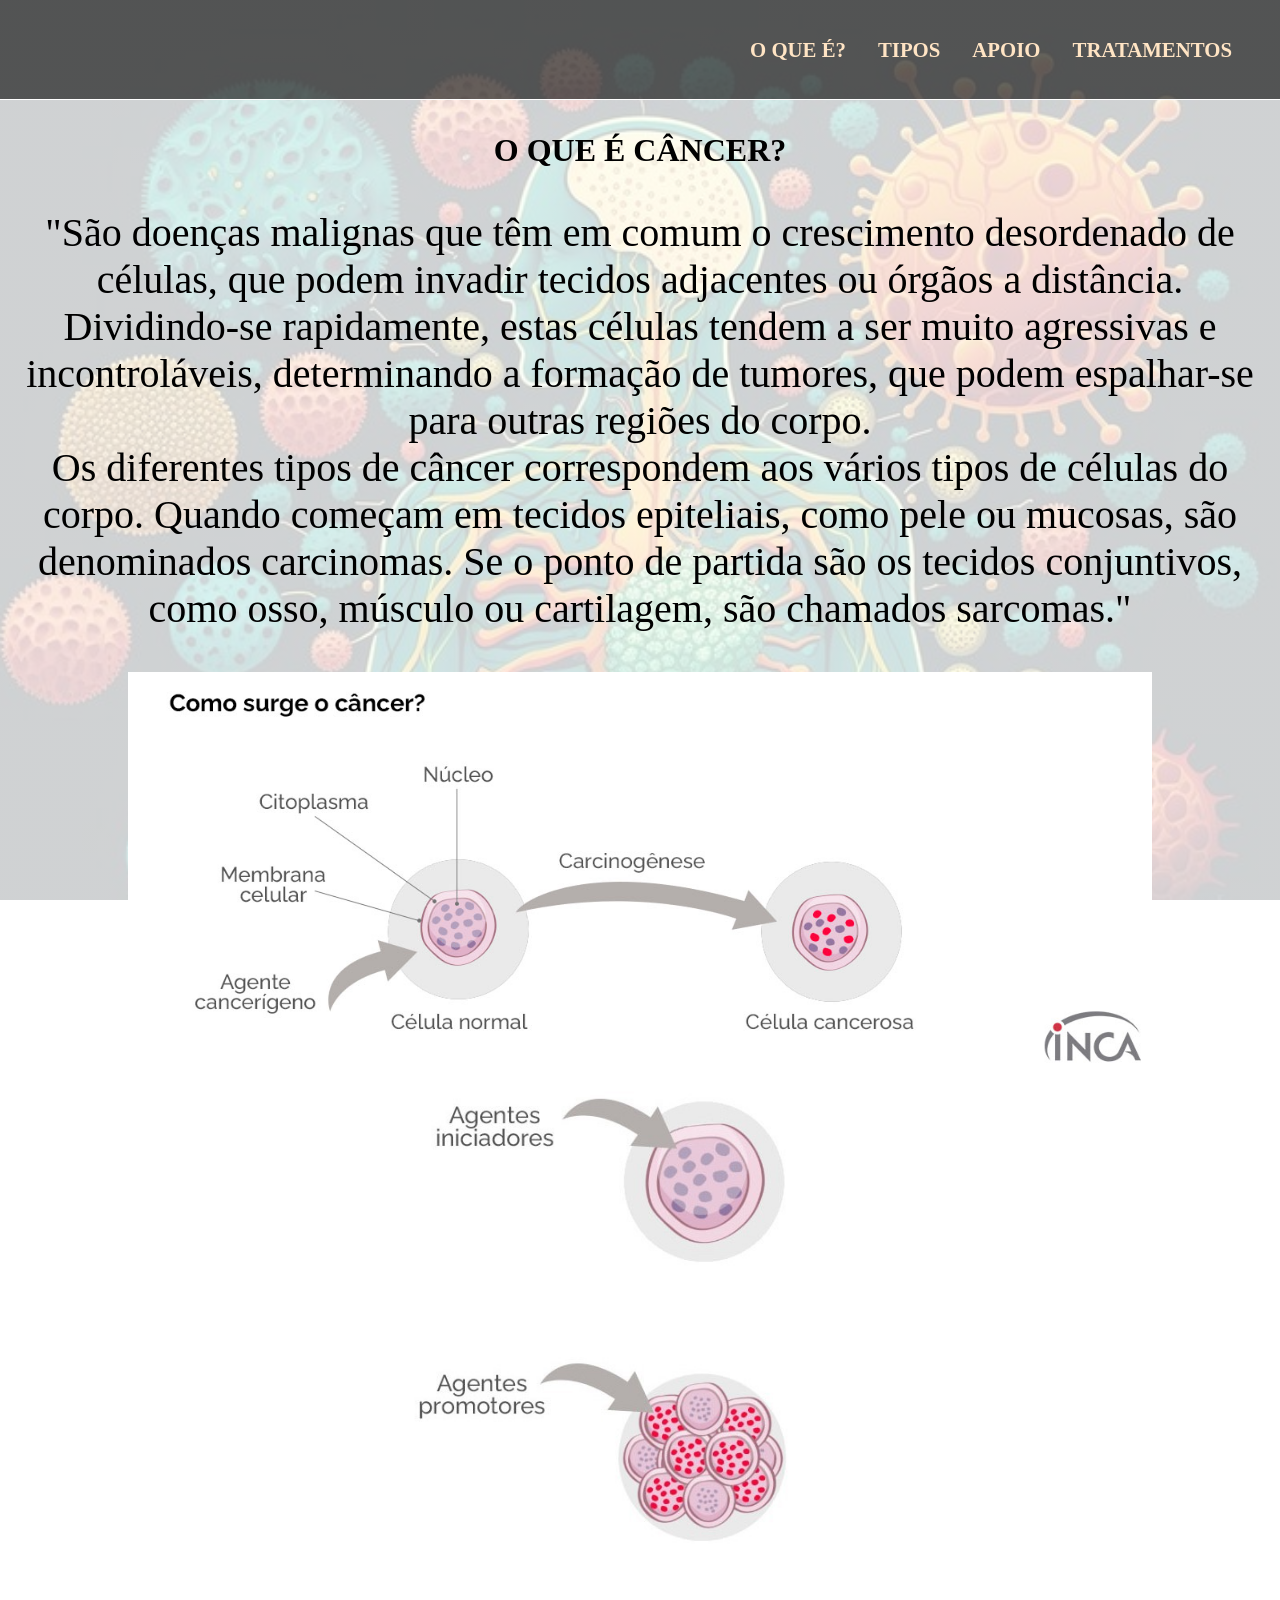
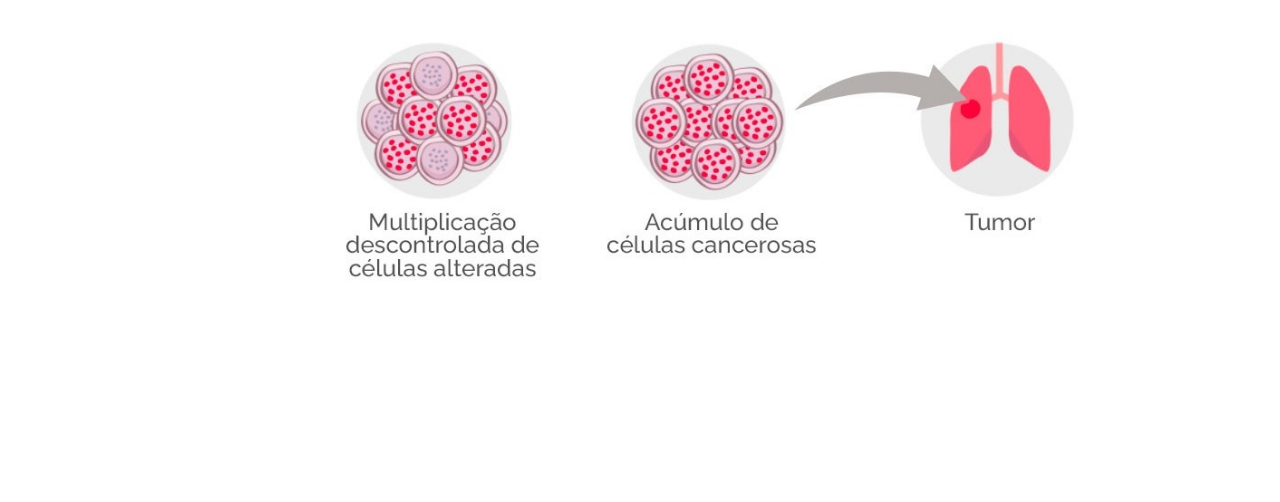
<file: index.html>
<!DOCTYPE html>
<html lang="pt-br">
<head>
    <meta charset="UTF-8">
    <meta name="viewport" content="width=device-width, initial-scale=1.0">
    <title>HOME</title>
    <link rel="stylesheet" href="style.css">
</head>
<!--INDEX -->


<body>
   

    <div class="container">

        <nav>
            
            <ul>
                
                <li> <a href="index.html">O QUE É?</a></li>
                <li> <a href="tipos.html">TIPOS</a></li>
                <li> <a href="apoio.html">APOIO</a></li>
                <li> <a href="tratamento.html">TRATAMENTOS</a></li>
                
            

            </ul>
        </nav>
        <!-- IMAGEM DE FUNDO/-->
    
    
        <main>
            <h1> O QUE É CÂNCER?</h1>                        
                    <p> 
                        "São doenças malignas que têm em comum o crescimento desordenado de células,
                        que podem invadir tecidos adjacentes ou órgãos a distância. <br>
                        Dividindo-se rapidamente, estas células tendem a ser muito agressivas e incontroláveis,
                        determinando a formação de tumores, que podem espalhar-se para outras regiões do corpo. <br>
                        Os diferentes tipos de câncer correspondem aos vários tipos de células do corpo. 
                        Quando começam em tecidos epiteliais, como pele ou mucosas, são denominados carcinomas.
                        Se o ponto de partida são os tecidos conjuntivos, como osso, músculo ou cartilagem, 
                        são chamados sarcomas." <br>
                        

              
                        </p>

        <div class="comosurge">          
        <img src="img/comosurge.jpg" alt="como surge o cancer"><br>
        <img src="img/comosurge2.jpg" alt=""><br>
        <img src="img/comosurge3.jpg" alt=""><br>
        <img src="img/comosurge4.jpg" alt=""><br>
        </div>
        </main>  
        
        
        
        

    </div>
</body>





</html>
</file>
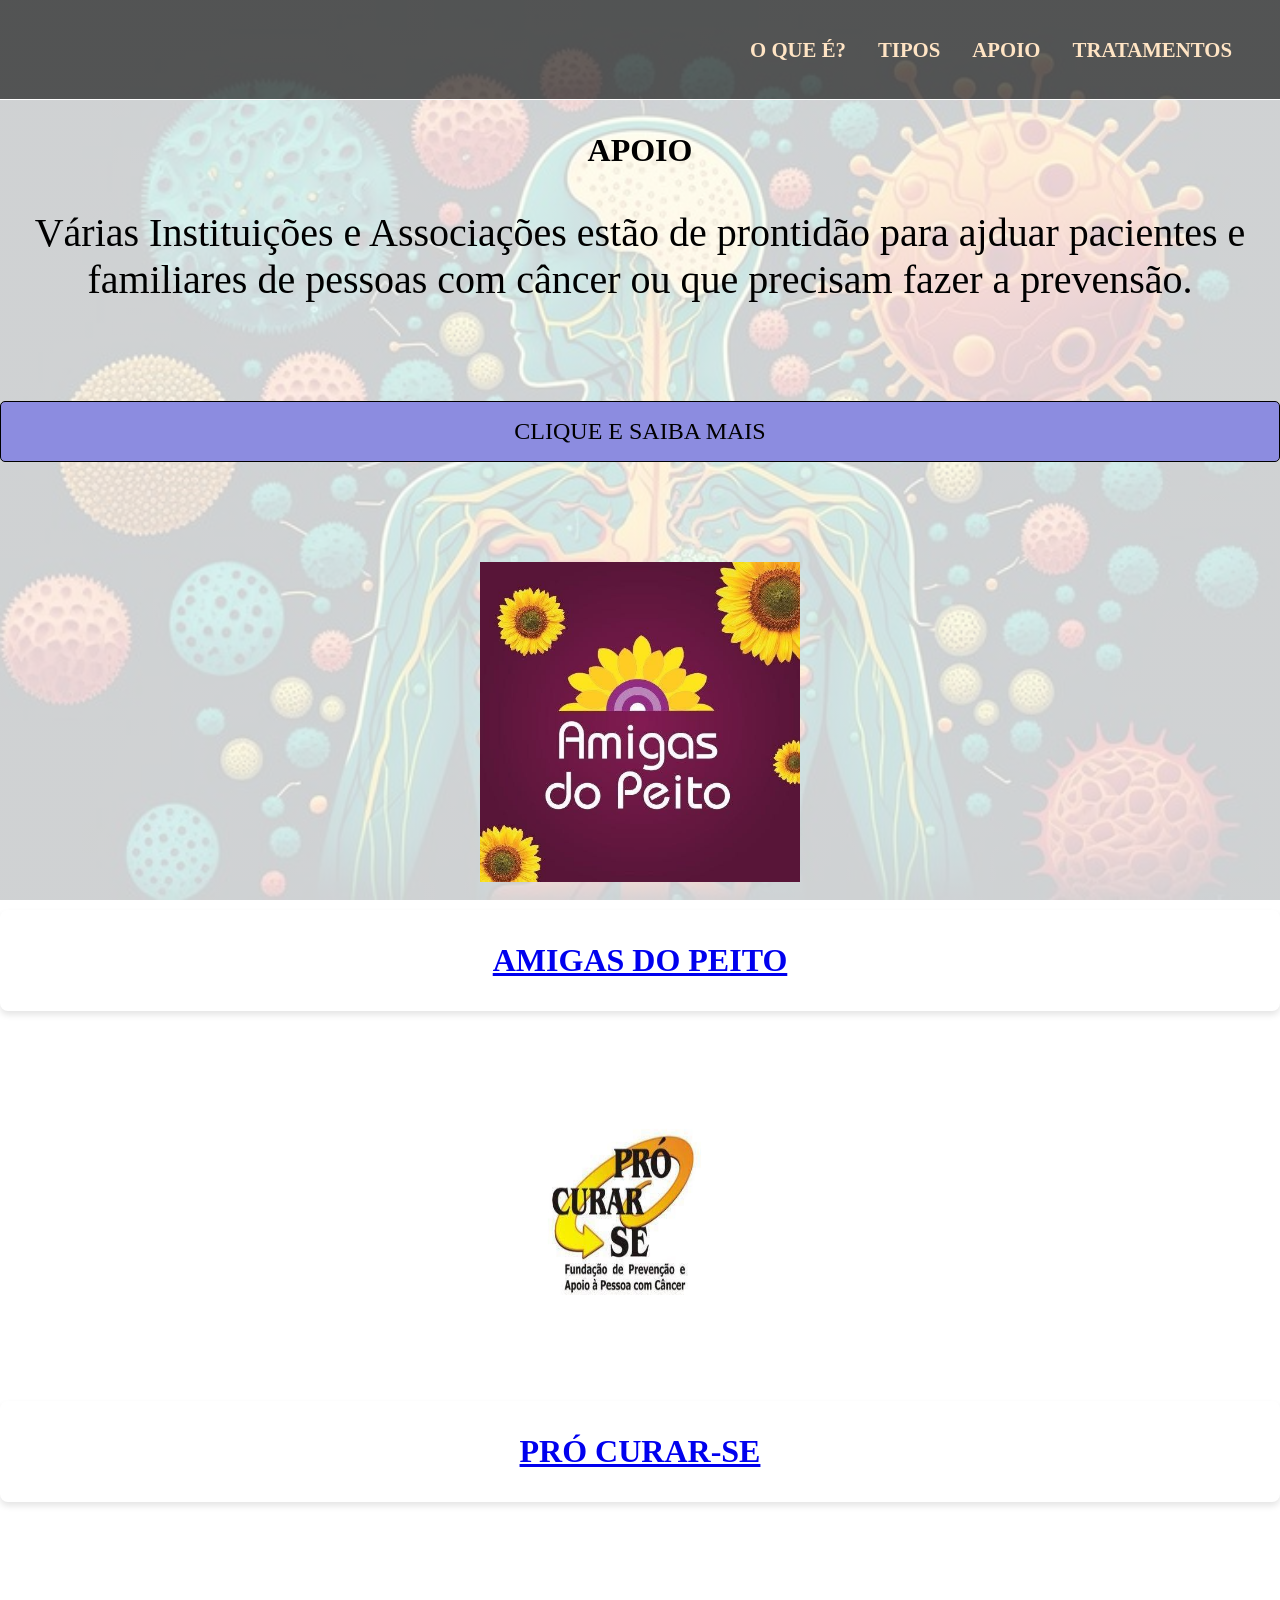
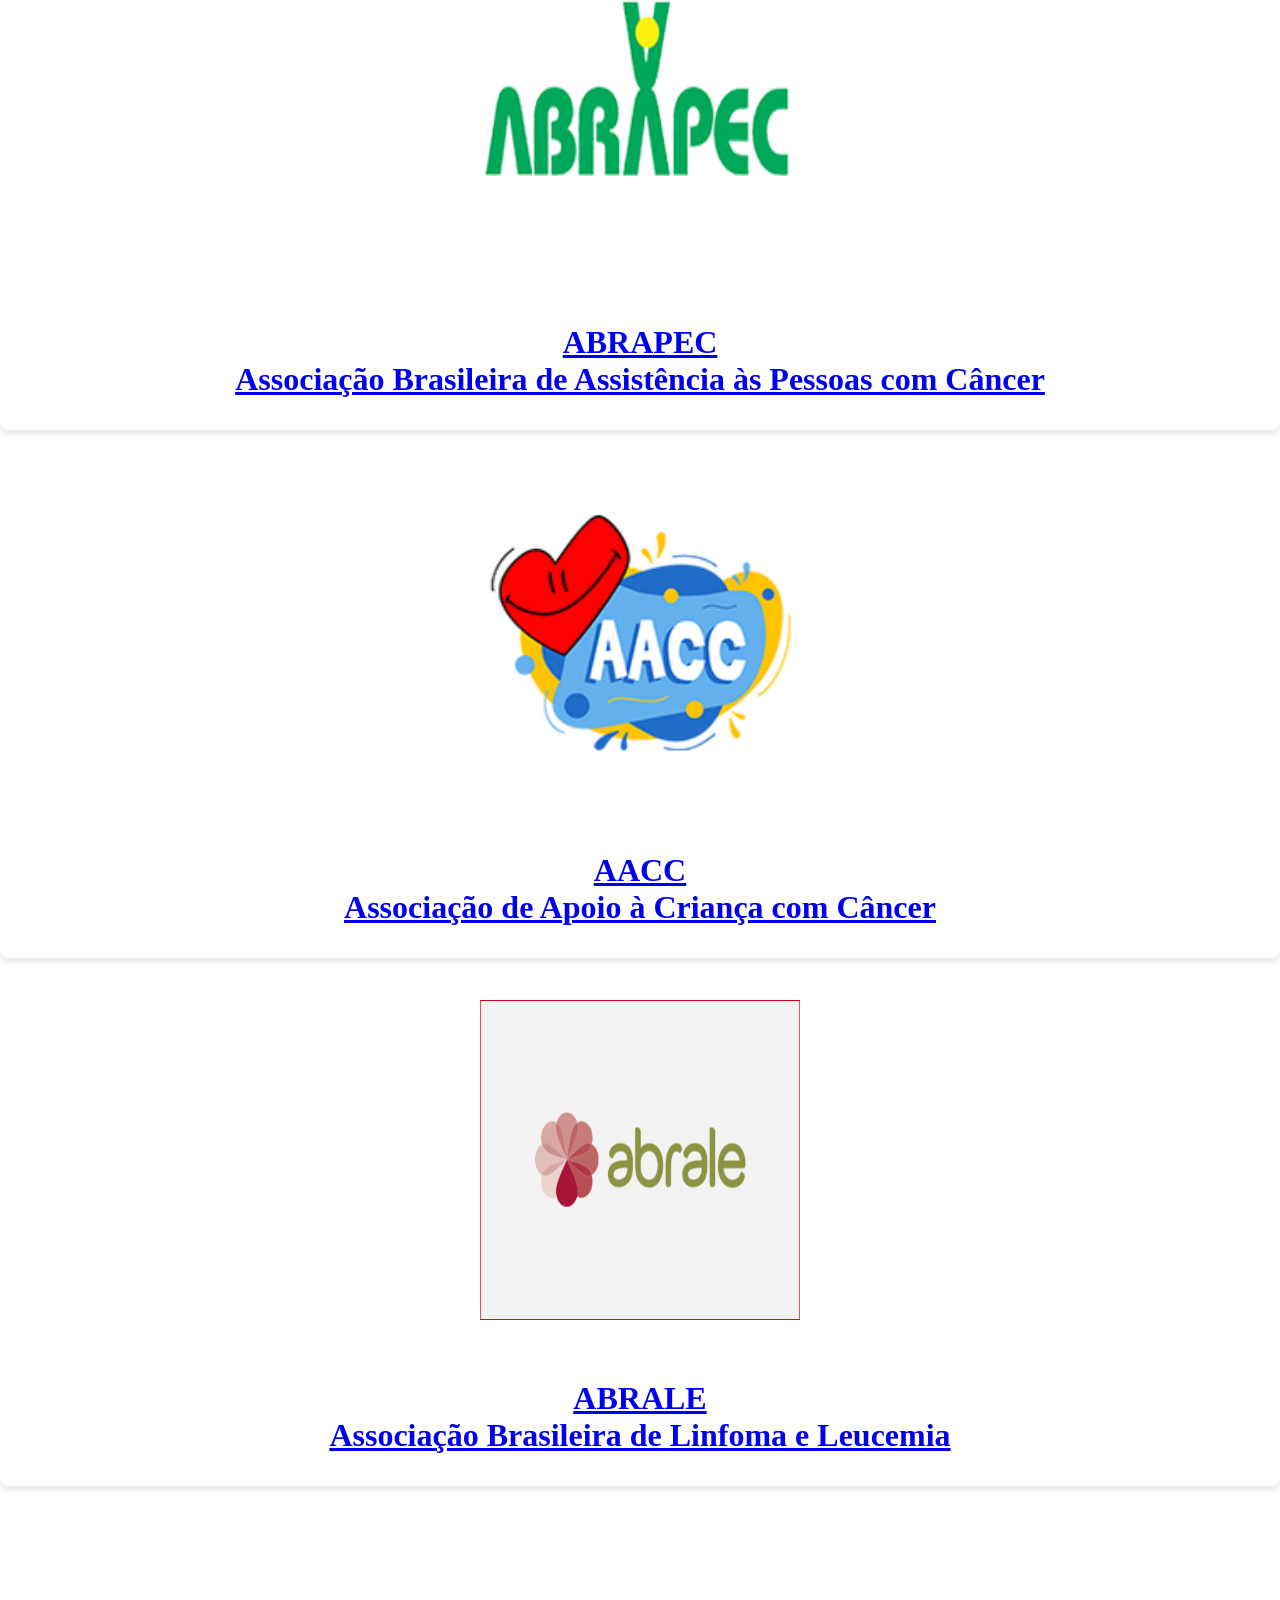
<file: apoio.html>
<!DOCTYPE html>
<html lang="pt-br">
<head>
    <meta charset="UTF-8">
    <meta name="viewport" content="width=device-width, initial-scale=1.0">
    <title>Sayara Teles/EXPERIÊNCIAS</title>
    <link rel="stylesheet" href="style.css">
</head>

<body>
    <div class="container">

    <nav>
        <ul>
            <li> <a href="index.html">O QUE É?</a></li>
            <li> <a href="tipos.html">TIPOS</a></li>
            <li> <a href="apoio.html">APOIO</a></li>
            <li> <a href="tratamento.html">TRATAMENTOS</a></li>
            

        </ul>
    </nav>
    
    <main>
              
       <h1> APOIO</h1>
           
  

                <p> Várias Instituições e Associações estão de prontidão para ajduar pacientes e familiares
                     de pessoas com câncer ou que precisam fazer a prevensão. </p><br>

                     <P class="saibamais"></P><br><br>

            <div class="apoioetratamento">     
               <ul >
                <img src="img apoio/amigas do peito.jpg" alt="">
                    <li > <a href="https://www.amigasdopeito.com">AMIGAS DO PEITO</a> </li> <br>
                <img src="img apoio/procurar-se.jpg" alt="">    
                    <li > <a href="https://www.facebook.com/procurarse/?locale=pt_BR/"> PRÓ CURAR-SE</a> </li> <br>
                <img src="img apoio/abrapec.png" alt="">      
                    <li ><a href="https://www.abrapec.org/">ABRAPEC <br> Associação Brasileira de Assistência às Pessoas com Câncer </a> </li> <br>
                 <img src="img apoio/aacc.png" alt=""> 
                    <li >  <a href="https://www.aacc.org.br/">AACC <br> Associação de Apoio à Criança com Câncer</a> </li> <br>
                 <img src="img apoio/abrale.jpg" alt="">     
                    <li >  <a href="https://abrale.org.br/">ABRALE <br> Associação Brasileira de Linfoma e Leucemia </a></li> <br>
              
                    
            


               </ul>
      

     
    </main>  
   </div> 
   
</body>


</html>
</file>
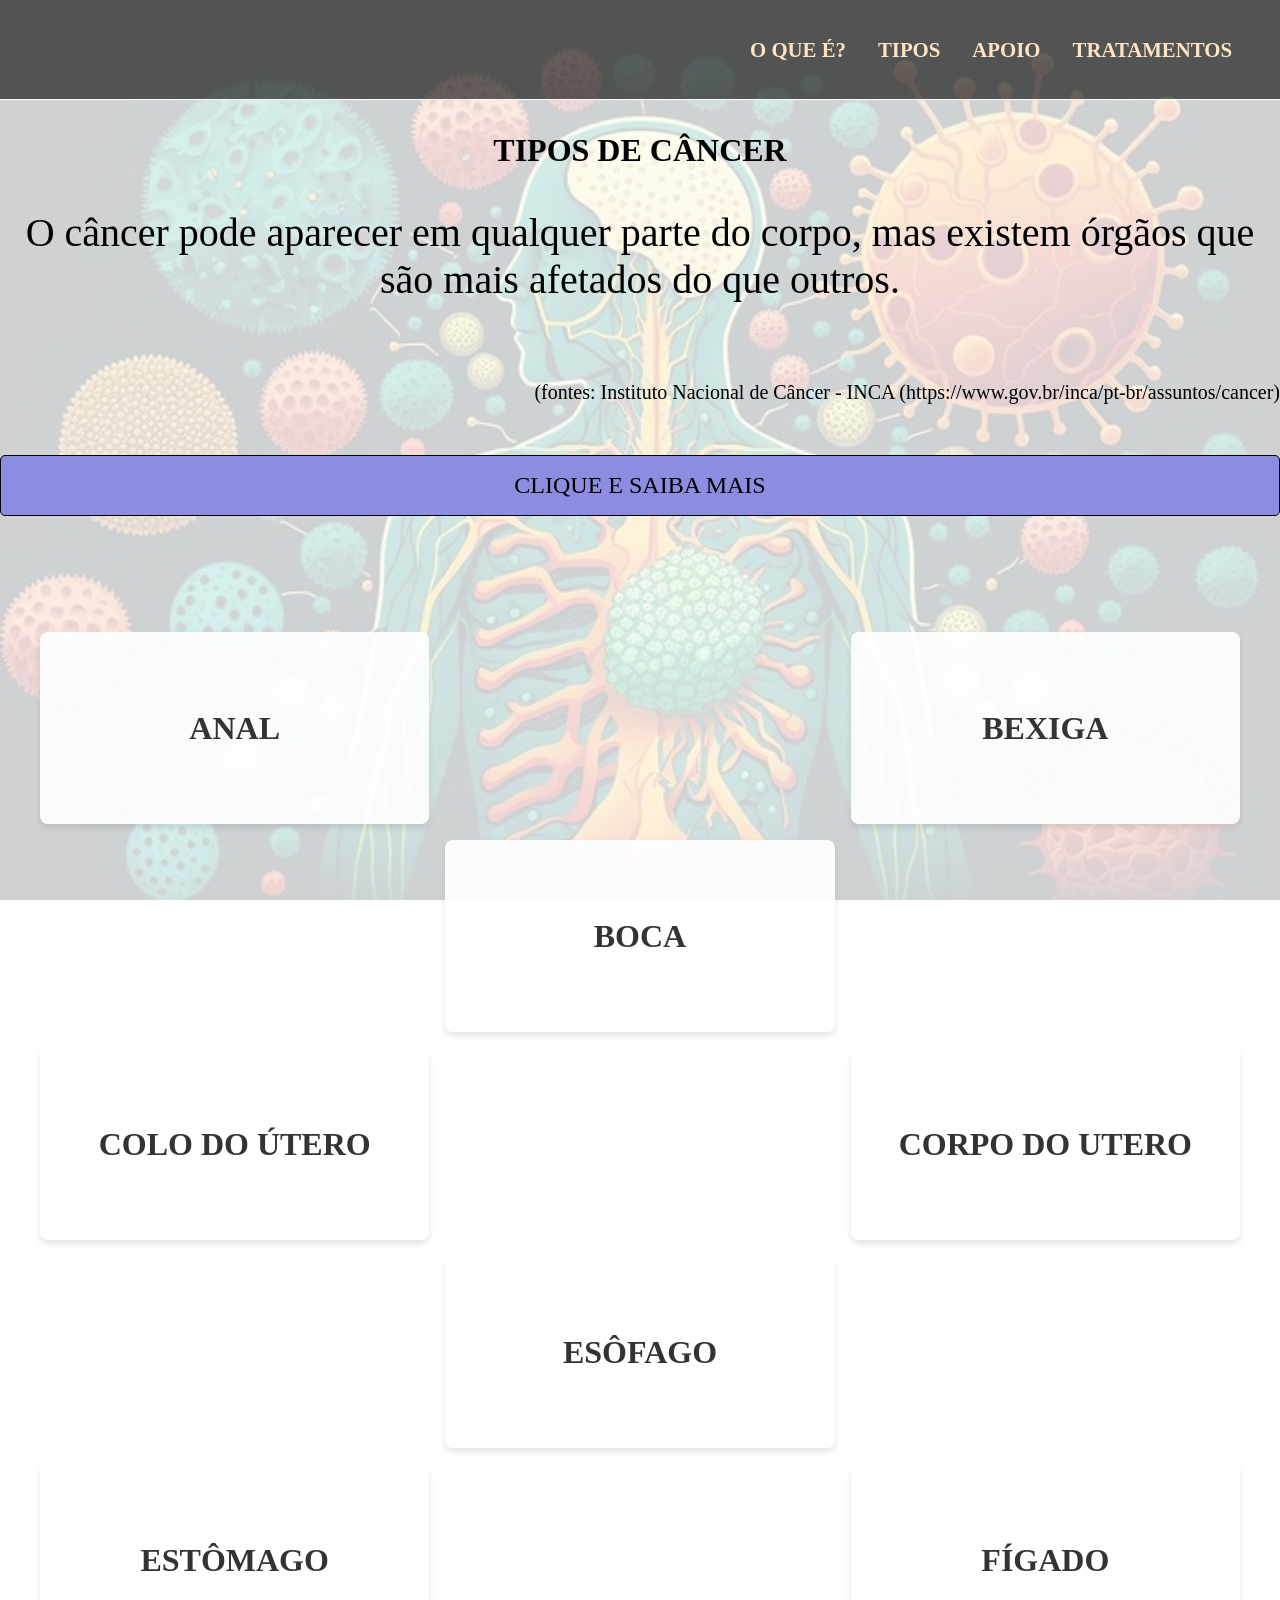
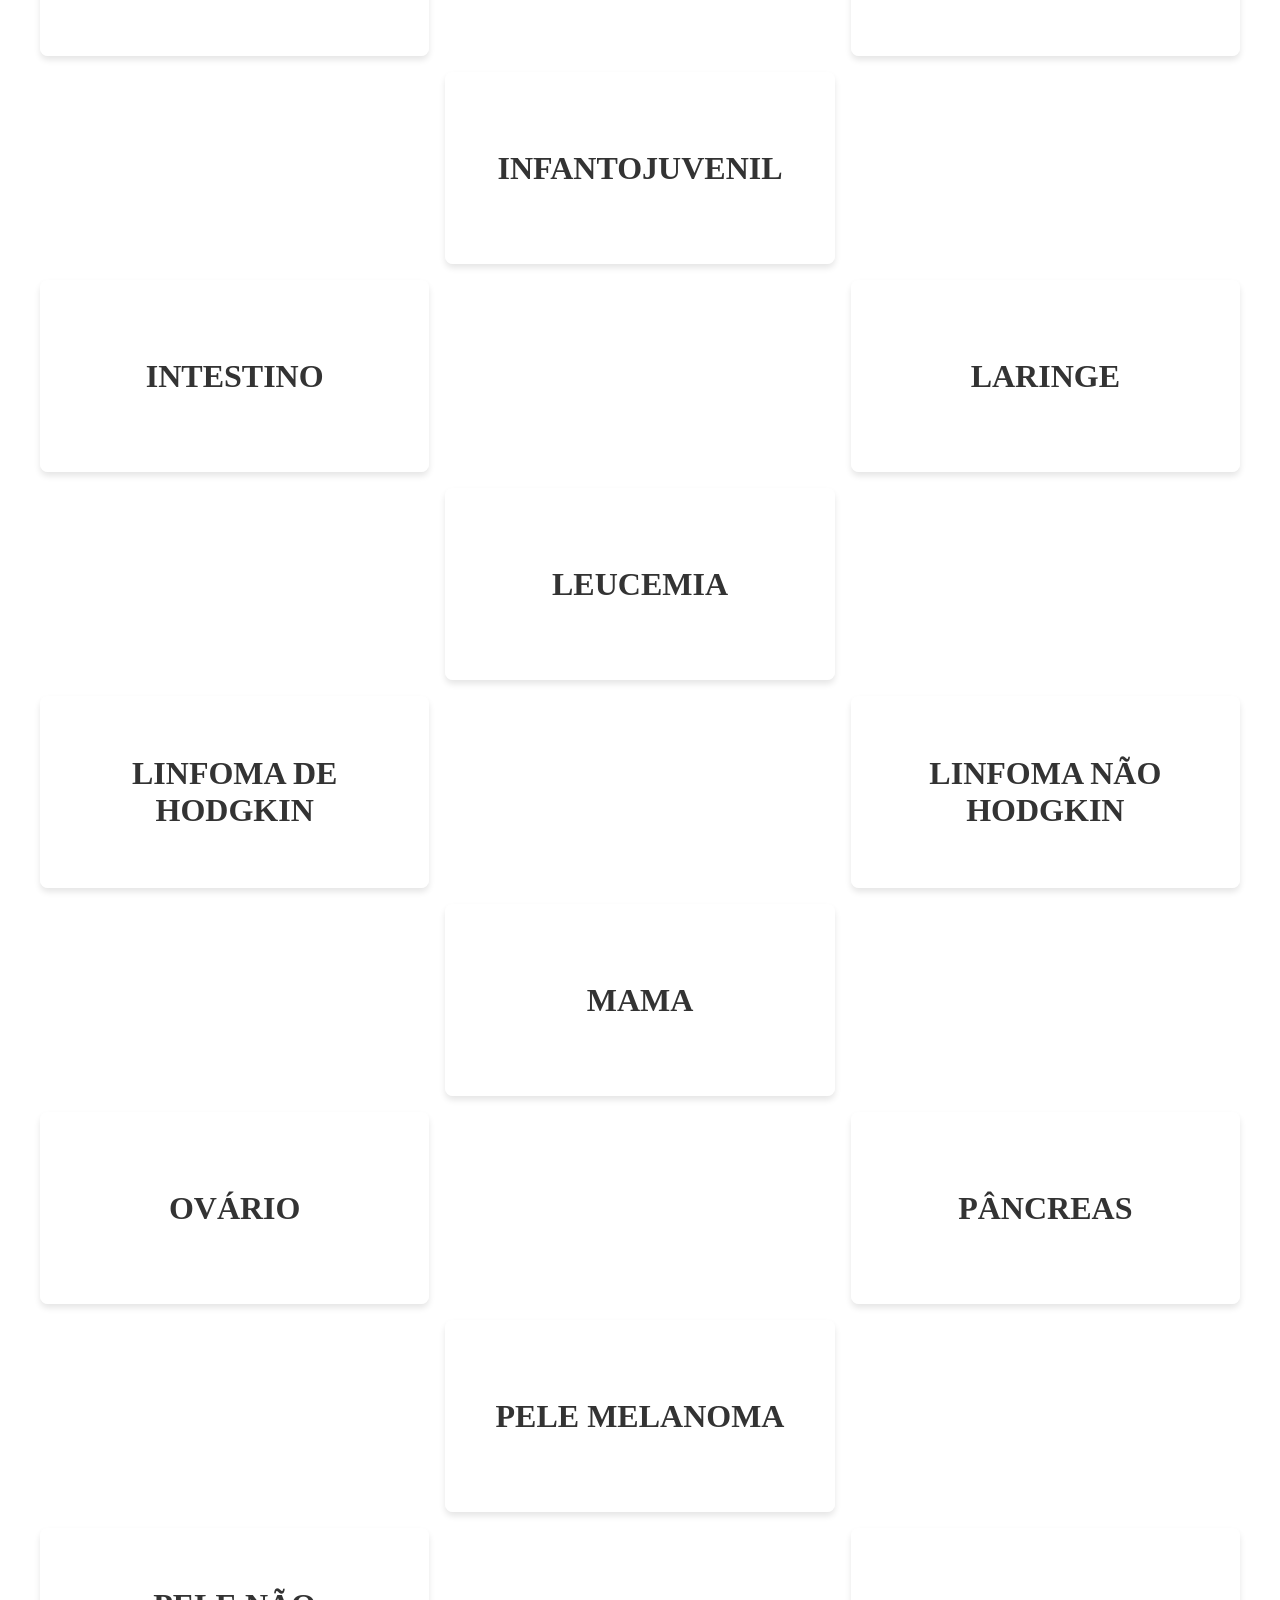
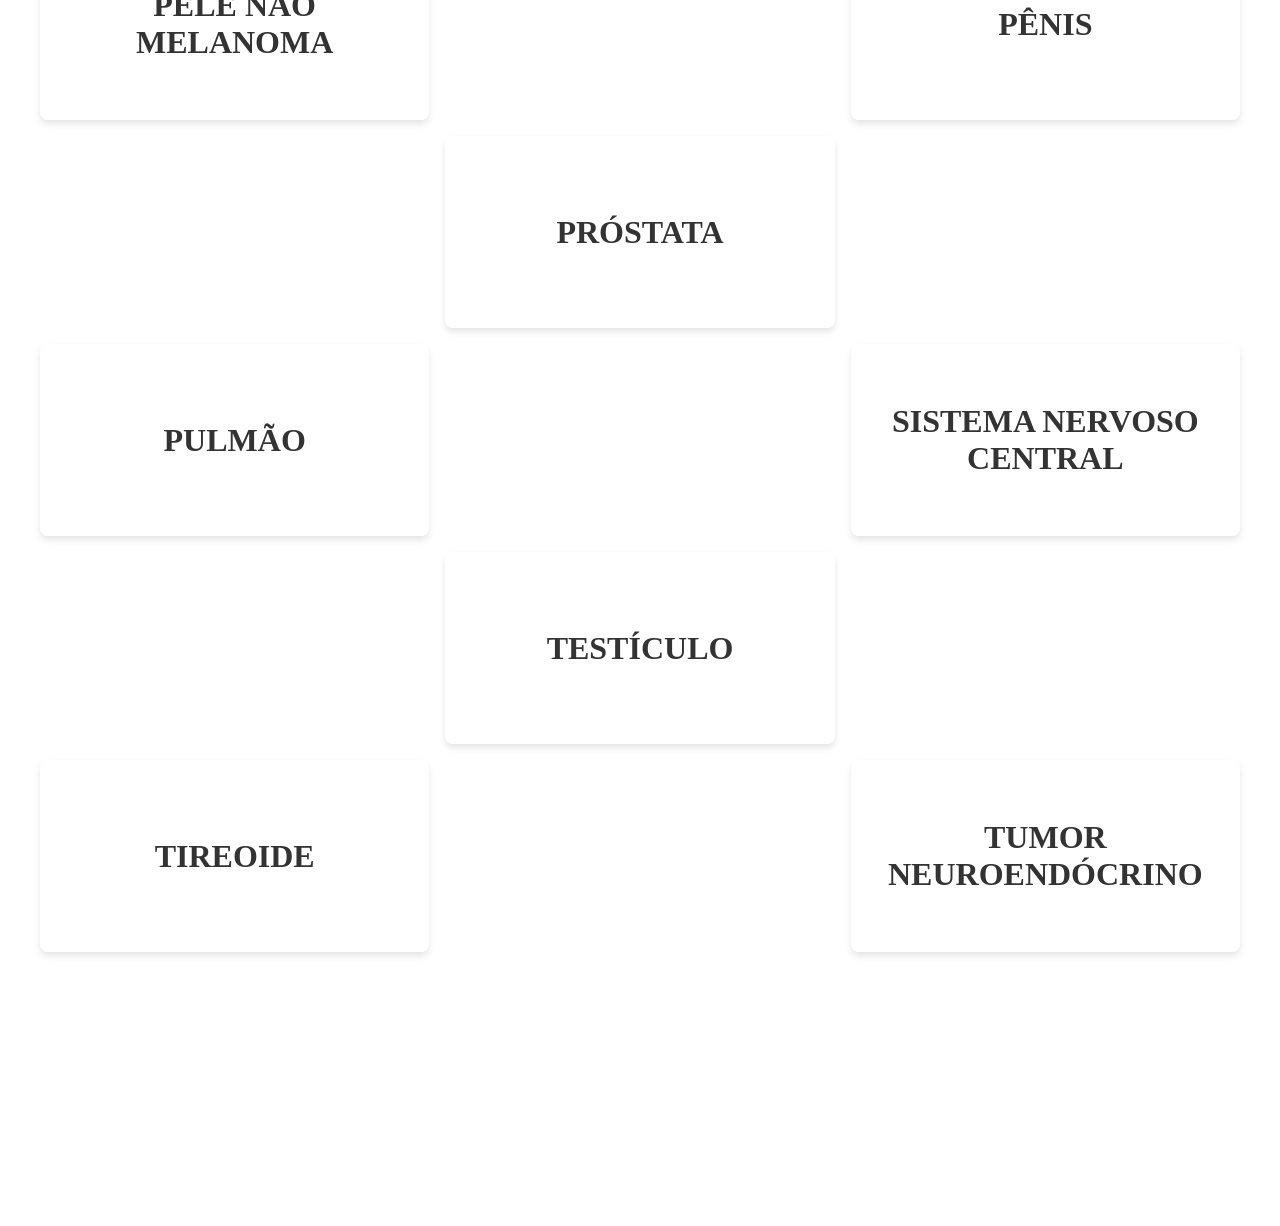
<file: tipos.html>
<!DOCTYPE html>
<html lang="pt-br">
<head>
    <meta charset="UTF-8">
    <meta name="viewport" content="width=device-width, initial-scale=1.0">
    <title>TIPOS</title>
    <link rel="stylesheet" href="style.css">
</head>

<body>
     <div class="container">

    <nav>
        <ul>
             <li><a href="index.html">O QUE É?</a></li>
             <li><a href="tipos.html">TIPOS</a></li>
             <li><a href="apoio.html">APOIO</a></li>
             <li><a href="tratamento.html">TRATAMENTOS</a></li>
           
        </ul>
    </nav>
   
    <main>
              
       <h1> TIPOS DE CÂNCER</h1>
        
           
               <p> 
                O câncer pode aparecer em qualquer parte do corpo, mas existem órgãos que são mais afetados do que outros.               
               </p><br>
               <p class="fonte">(fontes: Instituto Nacional de Câncer - INCA (https://www.gov.br/inca/pt-br/assuntos/cancer) <a href="https://www.gov.br/inca/pt-br/assuntos/cancer"></a></p> <br><br>
   
                <br><P class="saibamais"></P><br><br>
                <div class="container-tipos" >
                
                
                     <a href="https://www.gov.br/inca/pt-br/assuntos/cancer/tipos/anal" class="item-tipos"> ANAL </a> <br>
                    <a href="https://www.gov.br/inca/pt-br/assuntos/cancer/tipos/bexiga" class="item-tipos"> BEXIGA </a> <br>
                     <a href="https://www.gov.br/inca/pt-br/assuntos/cancer/tipos/boca" class="item-tipos">BOCA</a> <br>
                    <a href="https://www.gov.br/inca/pt-br/assuntos/cancer/tipos/colo-do-utero" class="item-tipos">COLO DO ÚTERO</a><br>
                     <a href="https://www.gov.br/inca/pt-br/assuntos/cancer/tipos/corpo-do-utero" class="item-tipos">CORPO DO UTERO</a><br>
                    <a href="https://www.gov.br/inca/pt-br/assuntos/cancer/tipos/esofago" class="item-tipos">ESÔFAGO </a><br>
                    <a href="https://www.gov.br/inca/pt-br/assuntos/cancer/tipos/estomago" class="item-tipos">ESTÔMAGO </a><br>
                    <a href="https://www.gov.br/inca/pt-br/assuntos/cancer/tipos/figado" class="item-tipos">FÍGADO</a><br>
                    <a href="https://www.gov.br/inca/pt-br/assuntos/cancer/tipos/infantojuvenil" class="item-tipos">INFANTOJUVENIL</a><br>
                    <a href="https://www.gov.br/inca/pt-br/assuntos/cancer/tipos/intestino" class="item-tipos"> INTESTINO </a><br>
                    <a href="https://www.gov.br/inca/pt-br/assuntos/cancer/tipos/laringe" class="item-tipos">LARINGE </a><br>
                    <a href="https://www.gov.br/inca/pt-br/assuntos/cancer/tipos/leucemia" class="item-tipos">LEUCEMIA </a><br>
                    <a href="https://www.gov.br/inca/pt-br/assuntos/cancer/tipos/linfoma-de-hodgkin" class="item-tipos"> LINFOMA DE HODGKIN </a><br>
                    <a href="https://www.gov.br/inca/pt-br/assuntos/cancer/tipos/linfoma-nao-hodgkin" class="item-tipos">LINFOMA NÃO HODGKIN </a><br>
                    <a href="https://www.gov.br/inca/pt-br/assuntos/cancer/tipos/mama" class="item-tipos">MAMA </a><br>
                    <a href="https://www.gov.br/inca/pt-br/assuntos/cancer/tipos/ovario" class="item-tipos">OVÁRIO </a><br>
                    <a href="https://www.gov.br/inca/pt-br/assuntos/cancer/tipos/pancreas" class="item-tipos">PÂNCREAS </a><br>
                    <a href="https://www.gov.br/inca/pt-br/assuntos/cancer/tipos/pele-melanoma" class="item-tipos">PELE MELANOMA </a><br>
                    <a href="https://www.gov.br/inca/pt-br/assuntos/cancer/tipos/pele-nao-melanoma" class="item-tipos">PELE NÃO MELANOMA</a> <br>
                    <a href="https://www.gov.br/inca/pt-br/assuntos/cancer/tipos/penis" class="item-tipos">PÊNIS </a><br>
                    <a href="https://www.gov.br/inca/pt-br/assuntos/cancer/tipos/prostata" class="item-tipos">PRÓSTATA </a><br>
                    <a href="https://www.gov.br/inca/pt-br/assuntos/cancer/tipos/pulmao" class="item-tipos">PULMÃO </a><br>
                    <a href="https://www.gov.br/inca/pt-br/assuntos/cancer/tipos/sistema-nervoso-central" class="item-tipos">SISTEMA NERVOSO CENTRAL</a> <br>
                    <a href="https://www.gov.br/inca/pt-br/assuntos/cancer/tipos/testiculo" class="item-tipos">TESTÍCULO </a> <br>
                    <a href="https://www.gov.br/inca/pt-br/assuntos/cancer/tipos/tireoide" class="item-tipos">TIREOIDE </a><br>
                    <a href="https://www.gov.br/inca/pt-br/assuntos/cancer/tipos/tumor-neuroendocrino" class="item-tipos">TUMOR NEUROENDÓCRINO </a><br>
                
                </div>
      
                </div>
              
              
                        
      
       
         
     
    </main>  
    
  </div> 
   
</body>

</html>
</file>
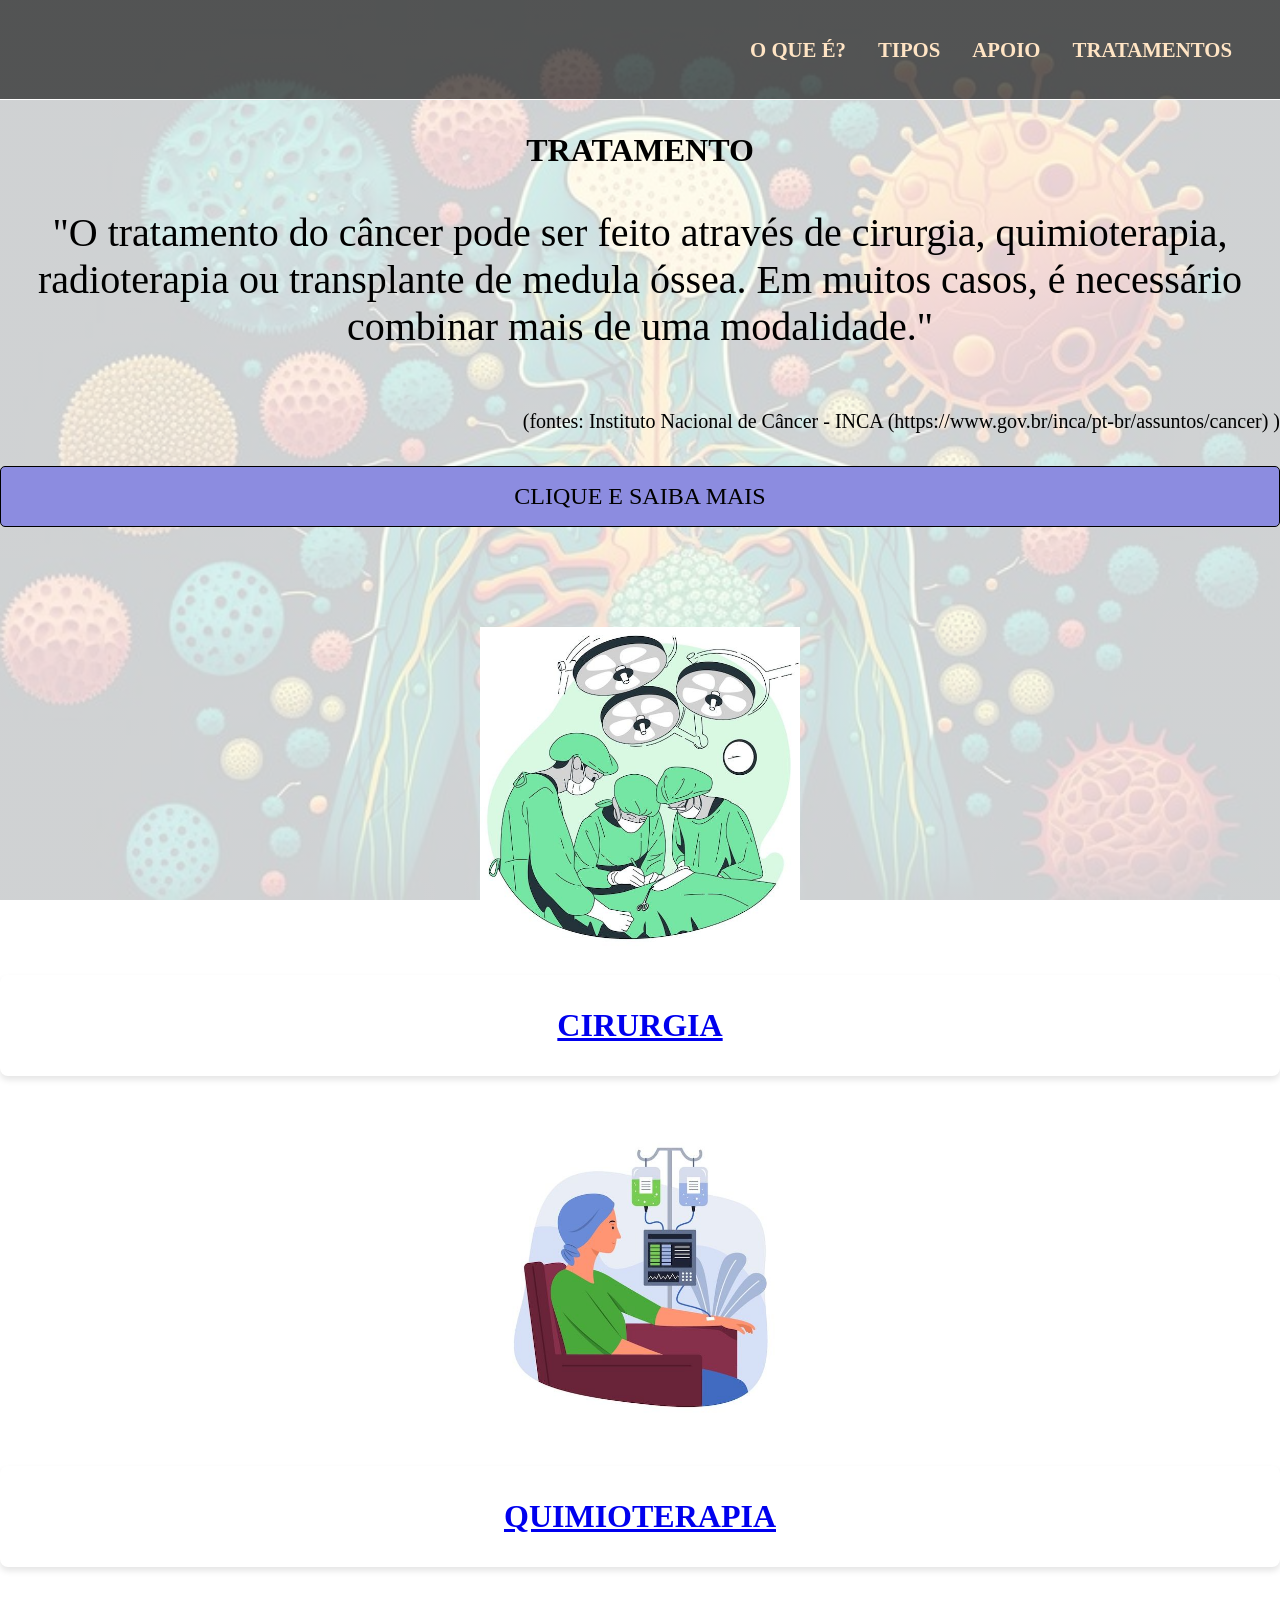
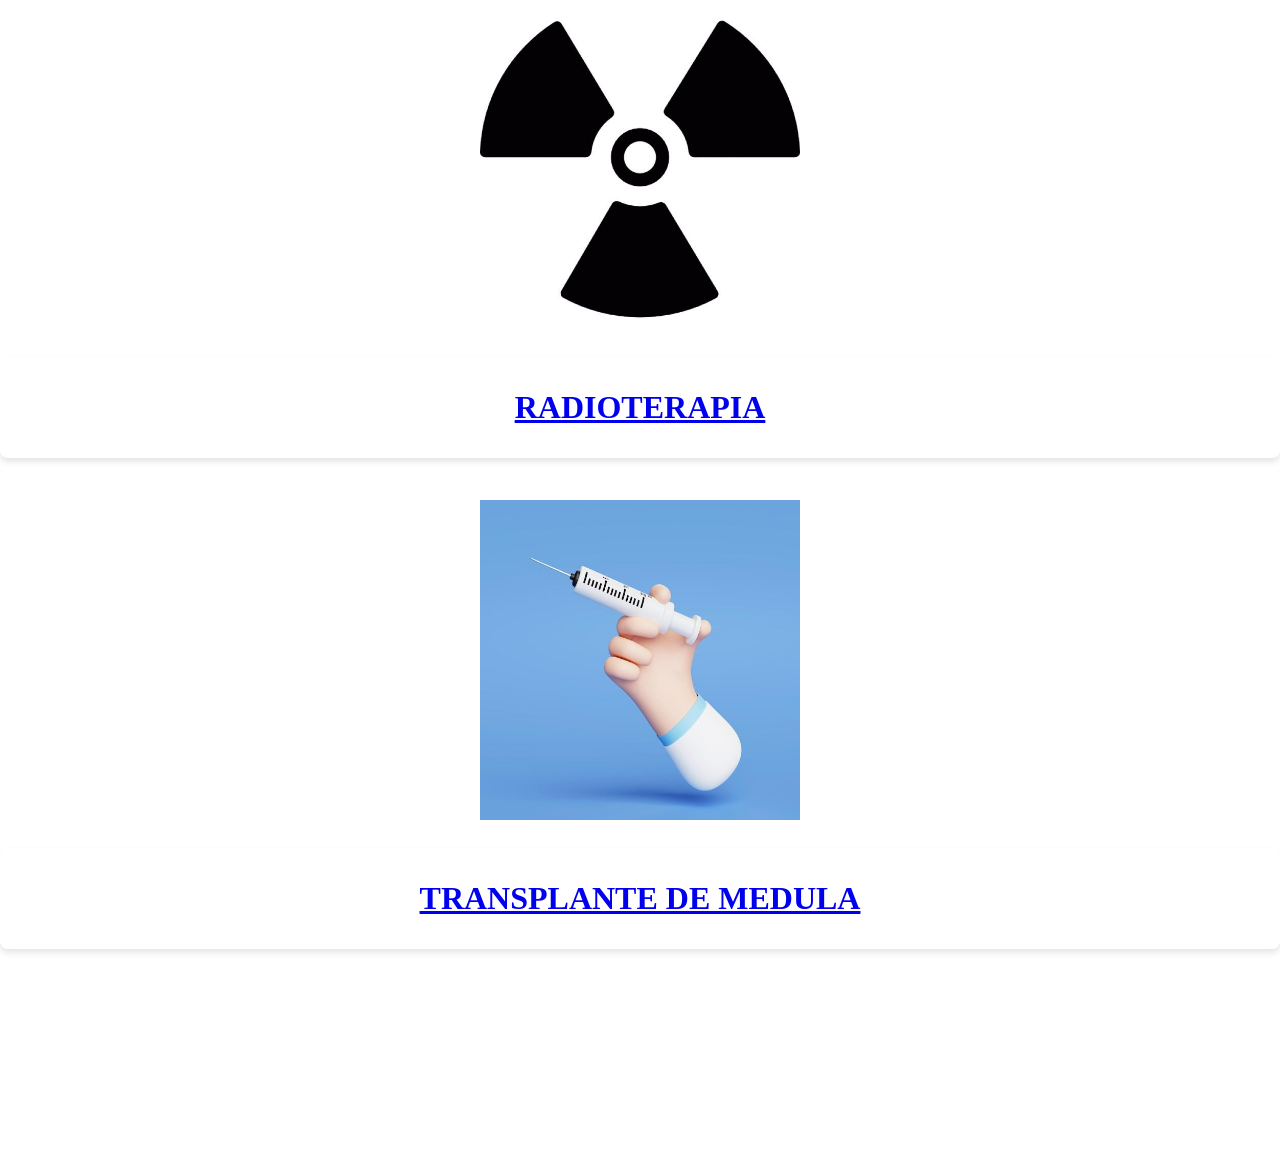
<file: tratamento.html>
<!DOCTYPE html>
<html lang="pt-br">
<head>
    <meta charset="UTF-8">
    <meta name="viewport" content="width=device-width, initial-scale=1.0">
    <title>TRATAMENTO</title>
    <link rel="stylesheet" href="style.css">
</head>

<body>
    <div class="container">

    <nav>
        <ul>
            <li> <a href="index.html">O QUE É?</a></li>
            <li> <a href="tipos.html">TIPOS</a></li>
            <li> <a href="apoio.html">APOIO</a></li>
            <li> <a href="tratamento.html">TRATAMENTOS</a></li>
            

        </ul>
    </nav>
    
    <main>
              
        <h1> TRATAMENTO</h1>
                <p>"O tratamento do câncer pode ser feito através de cirurgia, quimioterapia, radioterapia ou transplante de
                     medula óssea. Em muitos casos, é necessário combinar mais de uma modalidade."</p>  
                     
                     <p class="fonte">(fontes: Instituto Nacional de Câncer - INCA (https://www.gov.br/inca/pt-br/assuntos/cancer) )<a href="https://www.gov.br/inca/pt-br/assuntos/cancer"></a></p><br><br>
                     <P class="saibamais"></P><br><br>
                    
                <div class="apoioetratamento">     
                    <ul class="botao">
                    <img src="img/cirurgia.jpg" alt="">
                    <li>  <a href="https://www.gov.br/inca/pt-br/assuntos/cancer/tratamento/cirurgia">CIRURGIA</a> </li> <br>
                    <img src="img/quimioterapia.jpg" alt="">
                    <li>  <a href="https://www.gov.br/inca/pt-br/assuntos/cancer/tratamento/quimioterapia">QUIMIOTERAPIA</a> </li> <br>
                    <img src="img/radioterapia.jpg" alt="">
                    <li> <a href="https://www.gov.br/inca/pt-br/assuntos/cancer/tratamento/radioterapia">RADIOTERAPIA</a> </li> <br>
                    <img src="img/tranplante.jpg" alt="">
                    <li>   <a href="https://www.gov.br/inca/pt-br/assuntos/cancer/tratamento/transplante-de-medula-ossea">TRANSPLANTE DE MEDULA</a> </li> <br>
                     </ul>  
                </div>      

        
             

                 
 
           
                   
     
    </main>  

    
            
 </div>   
   
</body>


</html>
</file>
<file: style.css>
html, body{
    margin: 0;
    padding: 0;
    width: 100%;
    max-width: 100%;
    overflow-x: hidden;
    box-sizing: border-box;
     min-height: clamp(25rem, 50vh, 50rem);
    /*IMAGEM DE FUNDO DE TODAS AS PAGINAS */
    background: linear-gradient(rgba(285, 285, 285, 0.8), rgba(285, 285, 285, 0.8)), url(img/imunologico.jpg);
    background-size: cover;
    background-position:center ;
    background-attachment: fixed;
    background-repeat: no-repeat;    
   
    
}

.container {
    max-width: 100%;
    height: 100%; 
    display: grid;
    margin: 0;
    padding: 0;
     
    }

    h1{
        margin: 2rem 1rem 0 1rem;
        text-align:  center;
    
        
    }
    
/*MENU DE ACESSO*/
nav{
   position:absolute;
    width: 100%;
    height: 6.25rem;
    box-sizing: border-box;
    background: rgba(0,0,0, 0.6);
    border-bottom:  1px solid #fff;
    z-index: 2;
    margin: 0;
     padding: 0 2rem;
     display: flex;
     justify-content: flex-end;
   align-items: center;
}

nav ul{
    list-style: none;
     display: flex;
    margin: 0;
    padding: 0;
    flex-wrap: wrap;
    justify-content: center;
      
}

nav ul li a{
    line-height: 5rem;
    color: bisque;
    padding: 0 1rem;
    font-size: 1.3rem;
    font-weight: bold;
    text-decoration: none;
    white-space: nowrap;
   
    
}

nav ul li a:hover{
    background: rgb(140, 140, 224);
    border-radius: 5px;
    
    
}

main {
    position: relative;    
    max-width: 100%;
    height: 100%;
        
    text-align: center ;
    margin: 6.25rem 0;
    align-items: center;
     
    
    
    

}
.fonte{

    float: right;
    font-size: 1.25rem;
}


/*IMAGENS DA PRIMEIRA PAGINA, COMO SURGE O CANCER  */

.comosurge img{

    width: 80%;
    align-items: center;
    }


/*LISTA DE TIPOS DE CANCER COM LINK */

.container-tipos{

  display: grid;
  gap: 1rem;
  grid-template-columns: repeat(auto-fit, minmax(20rem, 1fr));
  max-width: 100% ;
  margin: 2.5rem;
  padding: 0 ;
 

}

.item-tipos{
 display: flex;
  align-items: center;
  justify-content: center;
  text-align: center;
   padding: 2rem  ;
    height: 8rem;
   
background-color: rgba(255, 255, 255, 0.9); 
  color: #333333;
  text-decoration: none;
  font-weight: bold;
  font-size: 2rem;
  border-radius: 8px;
  box-shadow: 0 4px 6px rgba(0, 0, 0, 0.1);
  transition: transform 0.2s, background-color 0.2s;
}

  .item-tipos:hover {
  transform: scale(1.05); 
  background-color: rgb(140, 140, 224); 
  color: #ffffff; 
}




.saibamais::before{
    content: "CLIQUE E SAIBA MAIS";
    display: block;
    align-items: center;
    font-size: 1.5rem;
    background: rgb(140, 140, 224);
    border-radius: 5px;
    border: 1px solid black;
    max-width: 100%;
    padding: 1rem 1rem;
    animation: piscar 3s infinite; 
    
    
}

@keyframes piscar {
  0% { opacity: 1; }
  50% { opacity: 0; }
  100% { opacity: 1; }
}




/*PAGINA DE APOIO*/


.apoio{
    float: left;
    text-align: left;
    margin: 1rem;

}

.apoioetratamento{

    display: grid;
    max-width: 100%;
   
}

.apoioetratamento li{
align-items: center;
padding: 2rem  ;

  font-weight: bold;
  font-size: 2rem;
  border-radius: 8px;
  box-shadow: 0 4px 6px rgba(0, 0, 0, 0.1);
  transition: transform 0.2s, background-color 0.2s;}



.apoioetratamento li:hover {
  transform: scale(1.05); 
  background-color: rgb(140, 140, 224); 
  color : #ffffff;
}

.apoioetratamento img{
    padding: 1.5rem;
    width: 20rem;
    height: 20rem;
    
}

.local{
    float: center;
}

ul {list-style: none;
    padding: 0;
    margin: 0;
}
 p {
    font-size: 2.5rem;
    }

/* Configuração para celulares */
@media (width: 100%) {
  nav {
    display: flex;
    flex-direction: column; 
    align-items: center;
    max-height: 6.25rem; 
    position: fixed;
    margin: 0;
   
    
  }

}
</file>
